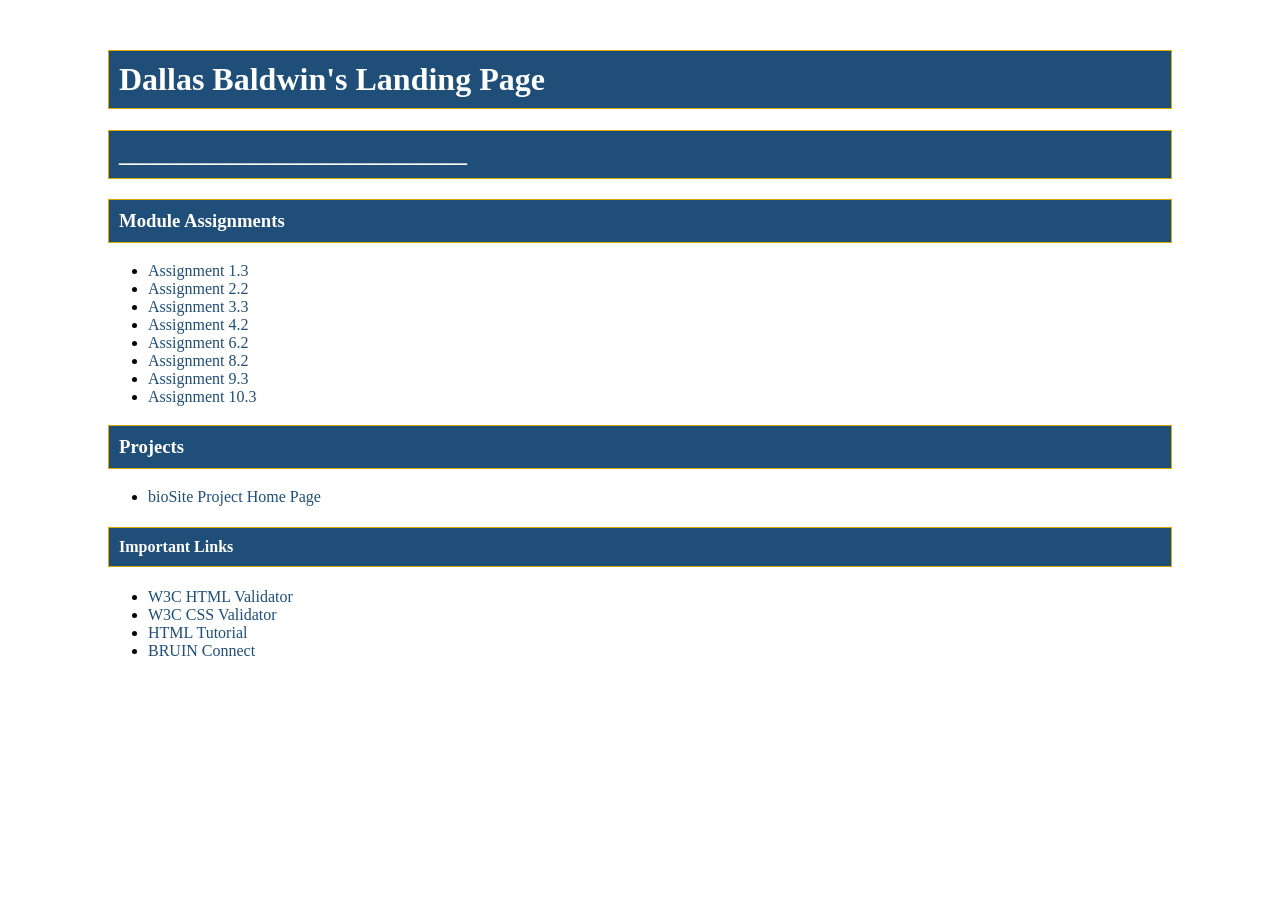
<file: index.html>
<!DOCTYPE html>
<html lang="en">
<head>
    <!--
        Name: Dallas Baldwin
        Assignment: 3.2
    -->
    <meta charset="UTF-8">
    <meta name="description" content="CSD 340 Assignment 3.2">
    <meta name="author" content="Dallas Baldwin">

    <title>Dallas Baldwin's CSD 340 Landing Page</title>
    <link rel="stylesheet" href="site.css">
</head>

<body>
    <div id="container">
    <h1>Dallas Baldwin's Landing Page</h1>
    <h2>_____________________________</h2>
    <h3>Module Assignments</h3>
    <ul>
        <li><a href="module-1/Baldwin_Mod1_3.html">Assignment 1.3</a></li>
        <li><a href="module-2/Baldwin_Mod2_2.html">Assignment 2.2</a></li>
        <li><a href="module-3/Baldwin_Mod3_3.html">Assignment 3.3</a></li>
        <li><a href="module-4/Baldwin_Mod4_2.html">Assignment 4.2</a></li>
        <li><a href="module-6/Baldwin_Mod_6_2.html">Assignment 6.2</a></li>
        <li><a href="module-8/Baldwin_Mod8_2.html">Assignment 8.2</a></li>
        <li><a href="module-9/Baldwin_Mod9_3.html">Assignment 9.3</a></li>
        <li><a href="module-10/Baldwin_Mod10_3.html">Assignment 10.3</a></li>
    </ul>
   <h3>Projects</h3>
    <ul>
        <li><a>bioSite Project Home Page</a></li>
    </ul>
   <h4>Important Links</h4>
    <ul>
        <li><a href="https://validator.w3.org/">W3C HTML Validator</a></li>
        <li><a href="http://jigsaw.w3.org/css-validator/">W3C CSS Validator</a></li>
        <li><a href="https://www.w3schools.com/html/">HTML Tutorial</a></li>
        <li><a href="https://bruinconnect.bellevue.edu/">BRUIN Connect</a></li>
    </ul>


    </div>
</body>
</html>
</file>
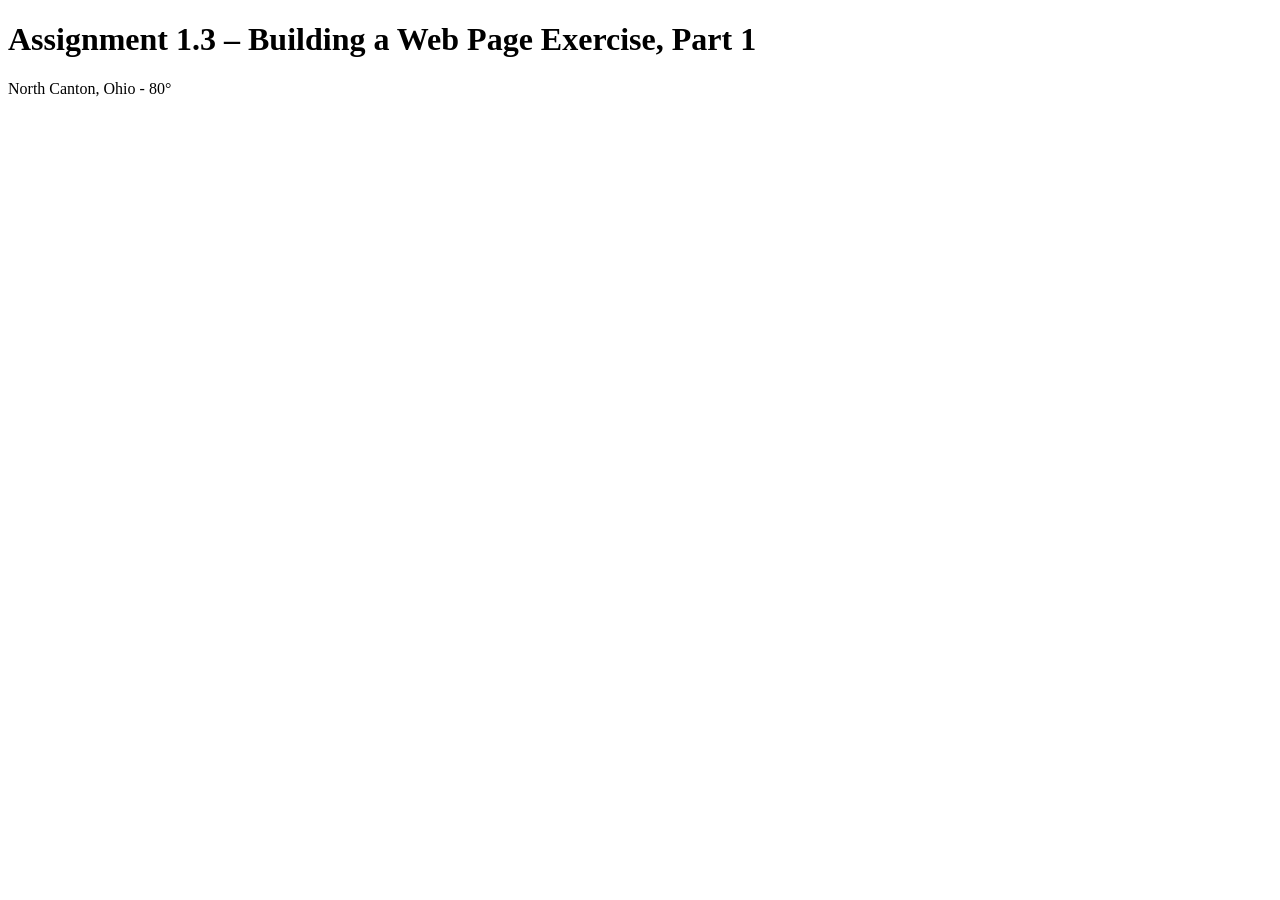
<file: module-1/Baldwin_Mod1_3.html>
<!-- Dallas Baldwin 8/11/2026 Module 1.3 Assignment -->
<!DOCTYPE html>
<html lang="en">
<head>
<title>CSD 340 Web Development with HTML and CSS</title>
</head>

<body>
<h1>Assignment 1.3 – Building a Web Page Exercise, Part 1</h1>
<p>North Canton, Ohio - 80°</p>
</body>



</html>
</file>
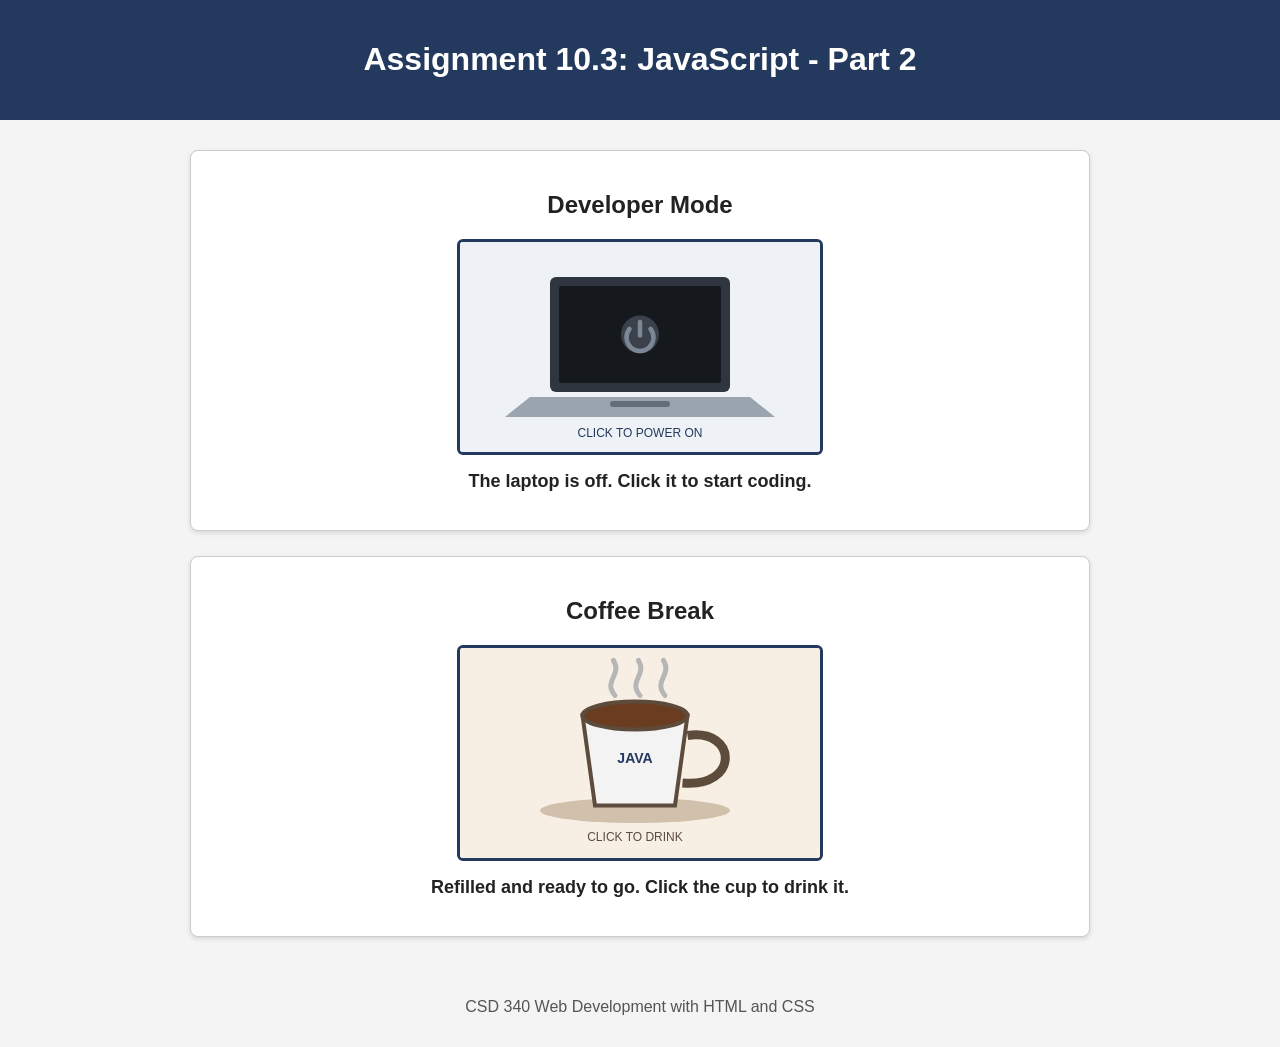
<file: module-10/Baldwin_Mod10_3.html>
<!DOCTYPE html>
<html lang="en">
<head>
    <meta charset="UTF-8">
    <meta name="viewport" content="width=device-width, initial-scale=1.0">
    <title>CSD 340 Web Development with HTML and CSS</title>

    <link rel="stylesheet" href="Baldwin_Mod10_3.css">

    <script>
        function changeLaptop() {
            var laptop = document.getElementById("laptopImage");
            var message = document.getElementById("laptopMessage");

            if (laptop.getAttribute("src") === "laptop_off.svg") {
                laptop.src = "laptop_on.svg";
                laptop.alt = "Laptop turned on with code displayed";
                message.innerHTML = "Coding mode activated! Click the laptop again to shut it down.";
            } else {
                laptop.src = "laptop_off.svg";
                laptop.alt = "Laptop turned off";
                message.innerHTML = "The laptop is off. Click it to start coding.";
            }
        }

        function changeCoffee() {
            var coffee = document.getElementById("coffeeImage");
            var message = document.getElementById("coffeeMessage");

            if (coffee.getAttribute("src") === "coffee_full.svg") {
                coffee.src = "coffee_empty.svg";
                coffee.alt = "Empty coffee cup";
                message.innerHTML = "That disappeared fast. Click the cup for a refill.";
            } else {
                coffee.src = "coffee_full.svg";
                coffee.alt = "Full coffee cup";
                message.innerHTML = "Refilled and ready to go. Click the cup to drink it.";
            }
        }
    </script>
</head>

<body>
    <header>
        <h1>Assignment 10.3: JavaScript - Part 2</h1>
    </header>

    <main>
        <div class="image-box">
            <h2>Developer Mode</h2>
            <img id="laptopImage"
                 class="clickable-image"
                 src="laptop_off.svg"
                 alt="Laptop turned off"
                 onclick="changeLaptop()">
            <p id="laptopMessage" class="message">
                The laptop is off. Click it to start coding.
            </p>
        </div>

        <div class="image-box">
            <h2>Coffee Break</h2>
            <img id="coffeeImage"
                 class="clickable-image"
                 src="coffee_full.svg"
                 alt="Full coffee cup"
                 onclick="changeCoffee()">
            <p id="coffeeMessage" class="message">
                Refilled and ready to go. Click the cup to drink it.
            </p>
        </div>
    </main>

    <footer>
        <p>CSD 340 Web Development with HTML and CSS</p>
    </footer>
</body>
</html>
</file>
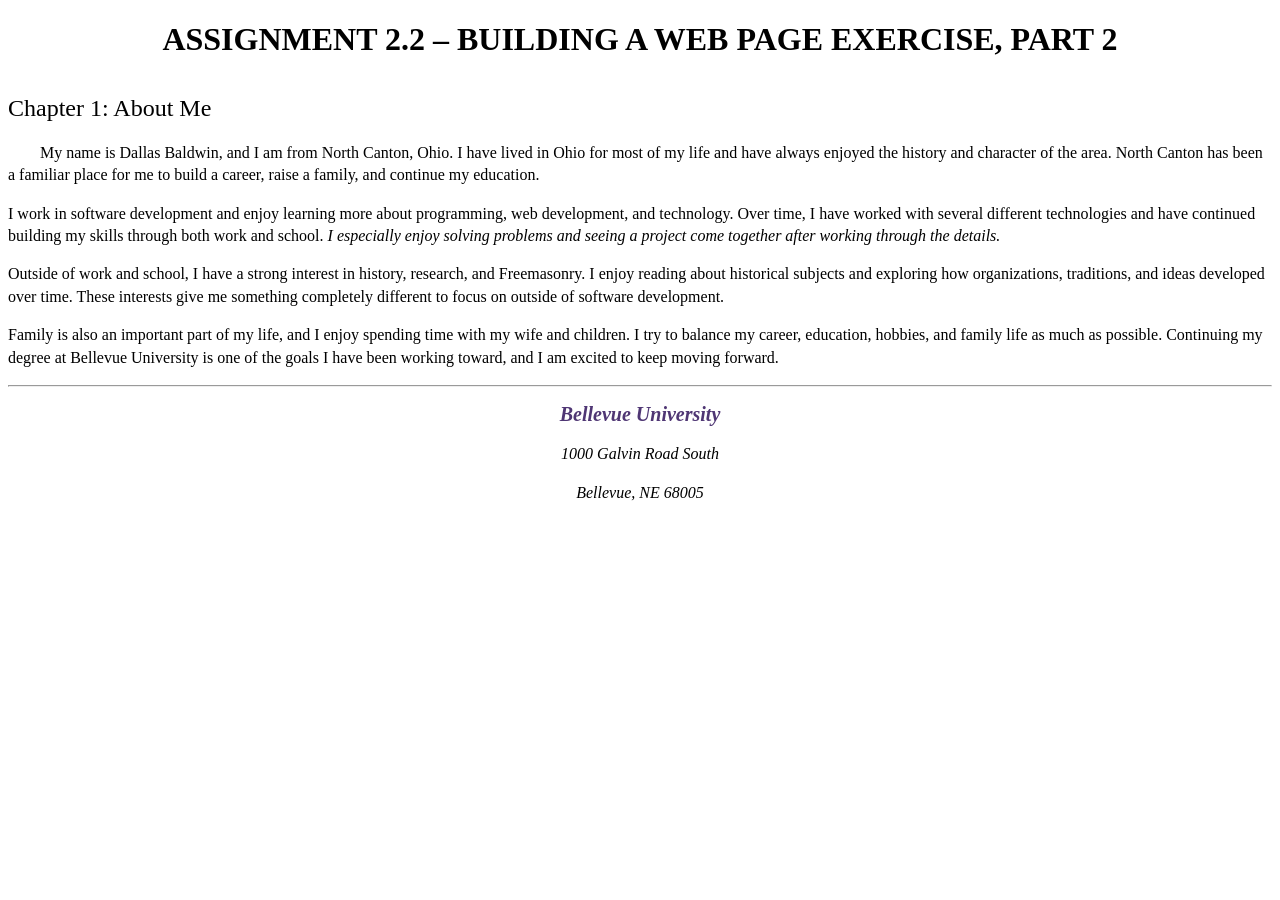
<file: module-2/Baldwin_Mod2_2.html>
<!DOCTYPE html>
<html lang="en">
<head>
    <!--
        Name: Dallas Baldwin
        Assignment: 2.2 - Building a Web Page Exercise, Part 2
    -->
    <meta charset="UTF-8">
    <meta name="description" content="CSD 340 Assignment 2.2">
    <meta name="keywords" content="HTML, CSS, Bellevue University, CSD 340">
    <meta name="author" content="Dallas Baldwin">

    <title>CSD 340 Development with HTML and CSS</title>
    <link rel="stylesheet" href="Baldwin_Mod2_2.css">
</head>

<body>
    <div id="container">
    <h1>Assignment 2.2 – Building a Web Page Exercise, Part 2</h1>
    <h2>Chapter 1: About Me</h2>
     <p class="intro">
      My name is Dallas Baldwin, and I am from North Canton, Ohio. I have lived in Ohio for most of my life and have always enjoyed the history and character of the area. North Canton has been a familiar place for me to build a career, raise a family, and continue my education.
     </p>

    <p>
    I work in software development and enjoy learning more about programming, web development, and technology. Over time, I have worked with several different technologies and have continued building my skills through both work and school. <span class="sentence">I especially enjoy solving problems and seeing a project come together after working through the details.</span>
     </p>

    <p>
    Outside of work and school, I have a strong interest in history, research, and Freemasonry. I enjoy reading about historical subjects and exploring how organizations, traditions, and ideas developed over time. These interests give me something completely different to focus on outside of software development.
    </p>
    <p>
    Family is also an important part of my life, and I enjoy spending time with my wife and children. I try to balance my career, education, hobbies, and family life as much as possible. Continuing my degree at Bellevue University is one of the goals I have been working toward, and I am excited to keep moving forward.
    </p>
 <hr />

<address>
            <p><a href="https://www.bellevue.edu/">Bellevue University</a></p>
            <p>1000 Galvin Road South</p>
            <p>Bellevue, NE 68005</p>
</address>
    </div>
</body>
</html>
</file>
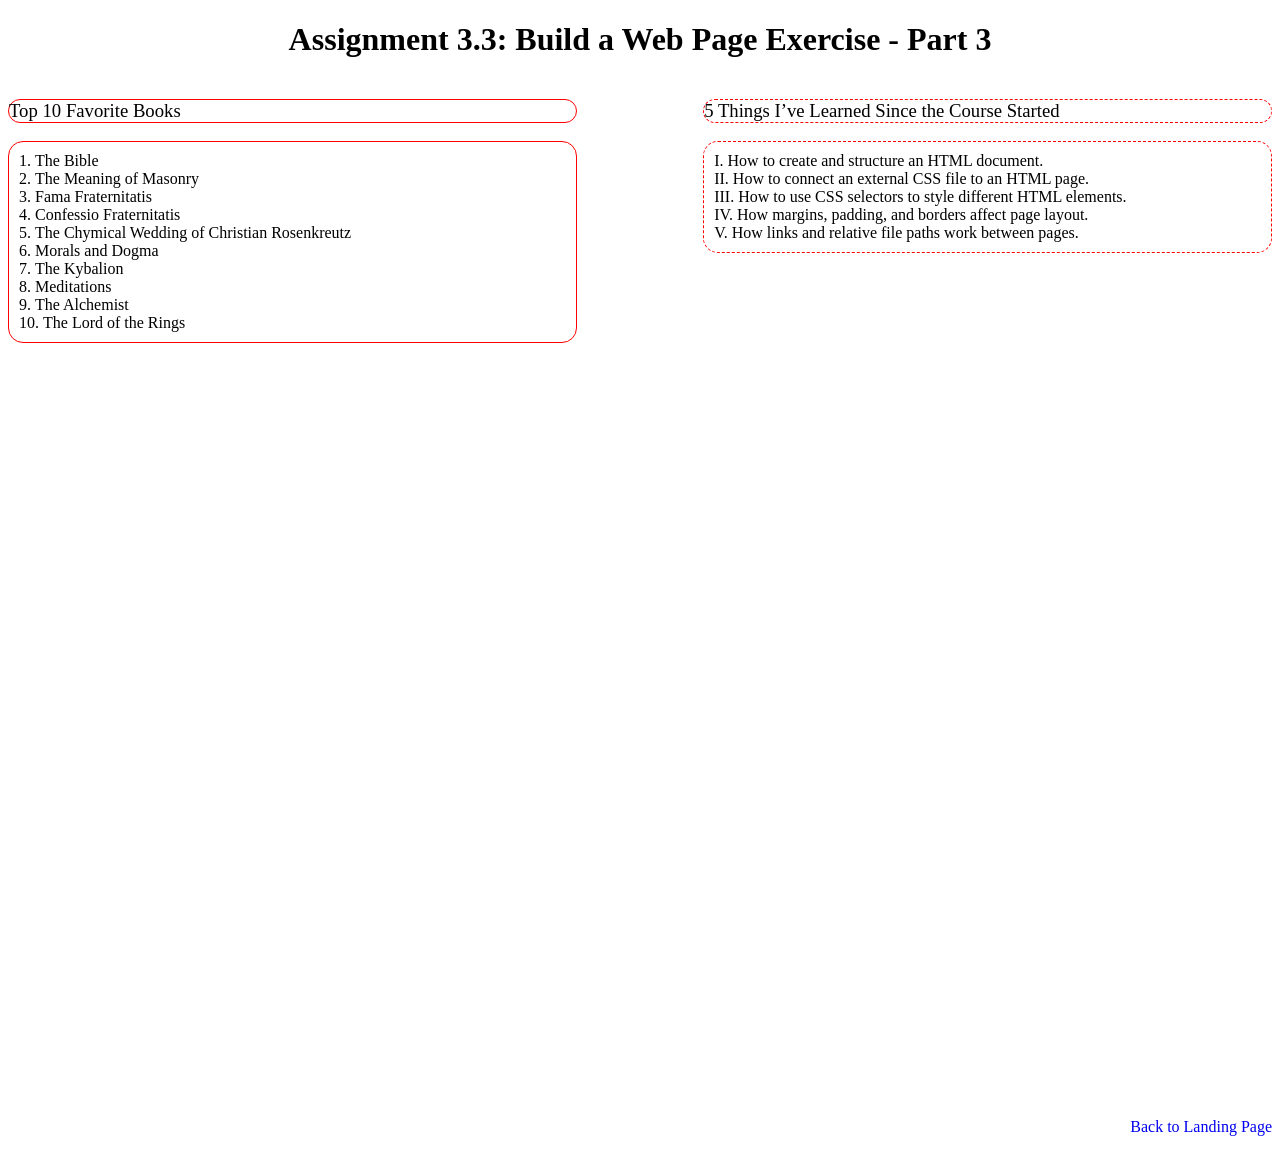
<file: module-3/Baldwin_Mod3_3.html>
<!DOCTYPE html>
<html lang="en">
<head>
    <!--
        Name: Dallas Baldwin
        Assignment: 3.3 - Build a Web Page Exercise - Part 3
    -->
    <meta charset="UTF-8">
    <meta name="viewport" content="width=device-width, initial-scale=1.0">
    <title>CSD 340 Web Development with HTML and CSS</title>
    <link rel="stylesheet" href="Baldwin_Mod3_3.css">
</head>

<body>
    <div id="container">
        <h1>Assignment 3.3: Build a Web Page Exercise - Part 3</h1>

        <div id="left">
            <h3>Top 10 Favorite Books</h3>
            <ol>
                <li>The Bible</li>
                <li>The Meaning of Masonry</li>
                <li>Fama Fraternitatis</li>
                <li>Confessio Fraternitatis</li>
                <li>The Chymical Wedding of Christian Rosenkreutz</li>
                <li>Morals and Dogma</li>
                <li>The Kybalion</li>
                <li>Meditations</li>
                <li>The Alchemist</li>
                <li>The Lord of the Rings</li>
            </ol>
        </div>

        <div id="right">
            <h3>5 Things I’ve Learned Since the Course Started</h3>
            <ol>
                <li>How to create and structure an HTML document.</li>
                <li>How to connect an external CSS file to an HTML page.</li>
                <li>How to use CSS selectors to style different HTML elements.</li>
                <li>How margins, padding, and borders affect page layout.</li>
                <li>How links and relative file paths work between pages.</li>
            </ol>
        </div>

        <div id="bottom">
            <a href="../index.html">Back to Landing Page</a>
        </div>
    </div>
</body>
</html>
</file>
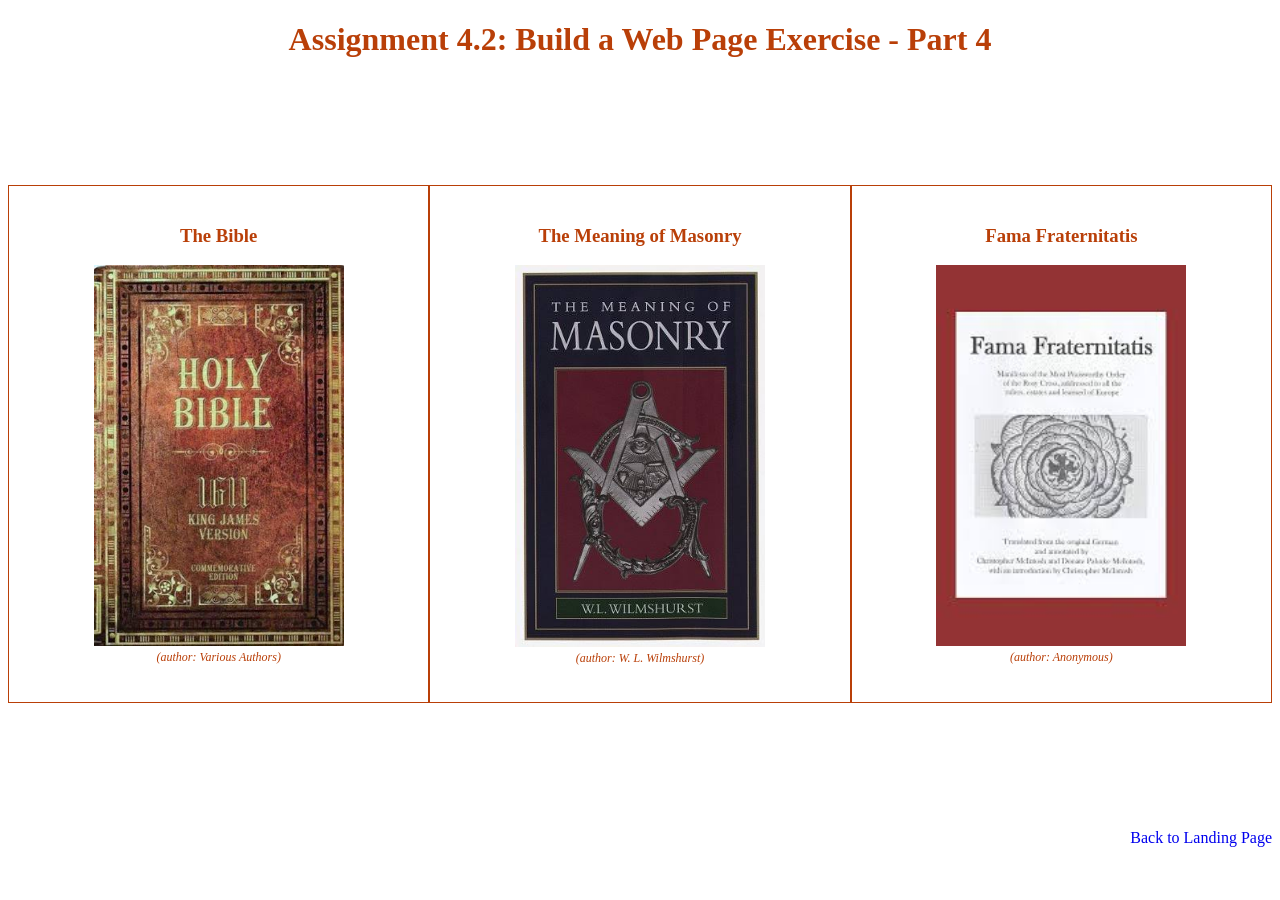
<file: module-4/Baldwin_Mod4_2.html>
<!DOCTYPE html>
<html lang="en">
<head>
    <!-- Name: Dallas Baldwin Assignment: 4.2 - Build a Web Page Exercise - Part 4 -->
    <meta charset="UTF-8">
    <meta name="description" content="CSD 340 Assignment 4.2">
    <meta name="author" content="Dallas Baldwin">

    <title>CSD 340 Web Development with HTML and CSS</title>
    <link rel="stylesheet" href="Baldwin_Mod4_2.css">
</head>

<body>
    <div id="container">
        <h1>Assignment 4.2: Build a Web Page Exercise - Part 4</h1>

        <div id="image-gallery">
            <div class="gallery-item">
                <h3>The Bible</h3>
                <figure>
                    <img src="images/bible.jpg" alt="Cover of The Bible">
                    <figcaption>(author: Various Authors)</figcaption>
                </figure>
            </div>

            <div class="gallery-item">
                <h3>The Meaning of Masonry</h3>
                <figure>
                    <img src="images/meaning-of-masonry.jpg" alt="Cover of The Meaning of Masonry">
                    <figcaption>(author: W. L. Wilmshurst)</figcaption>
                </figure>
            </div>

            <div class="gallery-item">
                <h3>Fama Fraternitatis</h3>
                <figure>
                    <img src="images/fama-fraternitatis.jpg" alt="Cover of Fama Fraternitatis">
                    <figcaption>(author: Anonymous)</figcaption>
                </figure>
            </div>
        </div>

        <div id="bottom">
            <a href="../index.html">Back to Landing Page</a>
        </div>
    </div>
</body>
</html>
</file>
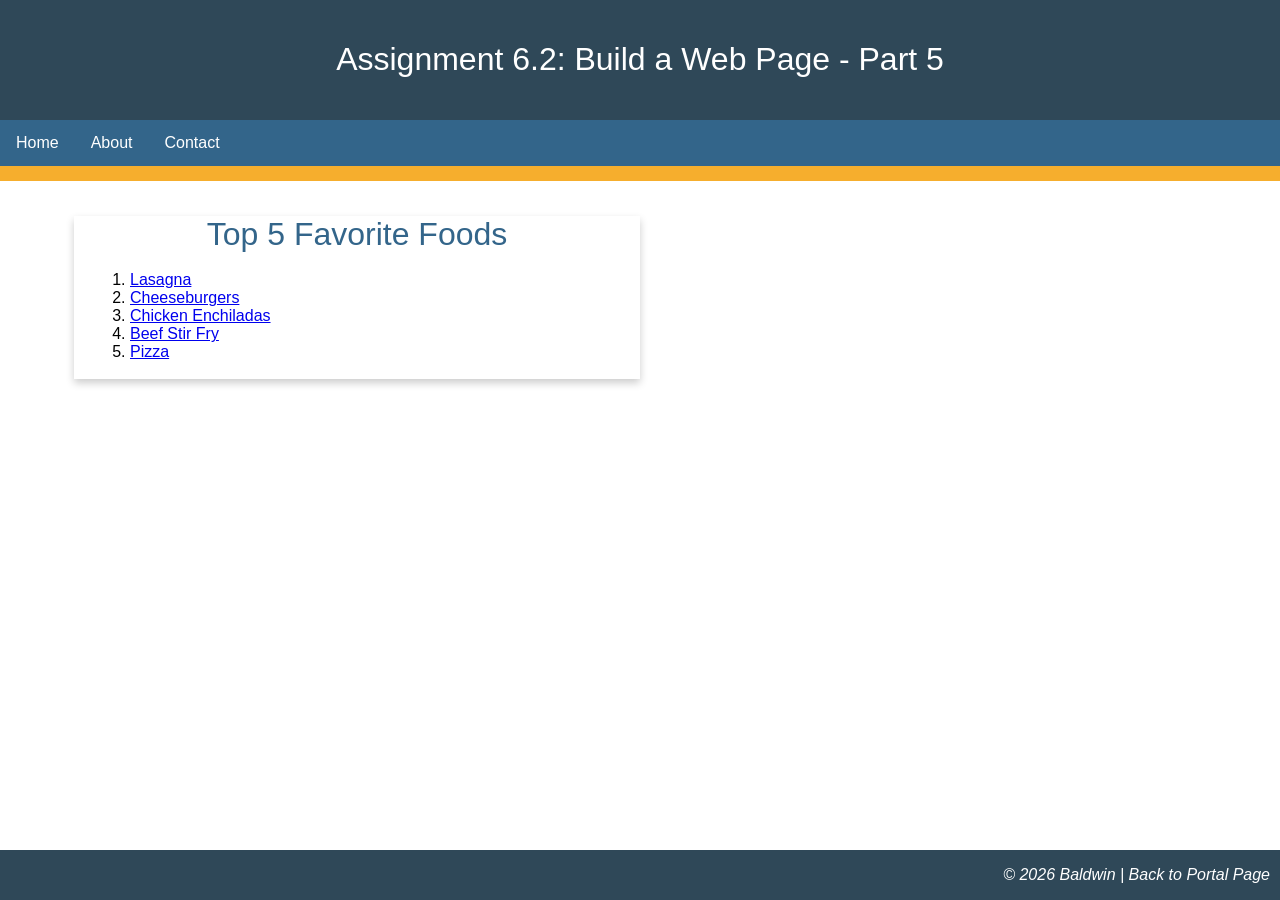
<file: module-6/Baldwin_Mod_6_2.html>
<!--
    Author: Dallas Baldwin
    Assignment: 6.2 - Build a Web Page Part 5
-->

<!DOCTYPE html>
<html lang="en">

<head>
    <meta charset="UTF-8">
    <meta name="viewport" content="width=device-width, initial-scale=1.0">

    <title>CSD 340 Web Development with HTML and CSS</title>

    <link rel="stylesheet" href="Baldwin_Mod6_2.css">
</head>

<body>

    <header>
        <h1>Assignment 6.2: Build a Web Page - Part 5</h1>
    </header>

    <div id="navbar">
        <a href="#">Home</a>
        <a href="#">About</a>
        <a href="#">Contact</a>
    </div>

    <div id="container">

        <div class="card">

            <div class="card-title">
                Top 5 Favorite Foods
            </div>

            <div class="card-content">

                <ol>
                    <li>
                        <a href="https://www.allrecipes.com/recipe/23600/worlds-best-lasagna/"
                           target="_blank">
                            Lasagna
                        </a>
                    </li>

                    <li>
                        <a href="https://www.allrecipes.com/recipe/25473/the-perfect-basic-burger/"
                           target="_blank">
                            Cheeseburgers
                        </a>
                    </li>

                    <li>
                        <a href="https://www.allrecipes.com/recipe/8691/chicken-enchiladas-i/"
                           target="_blank">
                            Chicken Enchiladas
                        </a>
                    </li>

                    <li>
                        <a href="https://www.allrecipes.com/recipe/228823/quick-beef-stir-fry/"
                           target="_blank">
                            Beef Stir Fry
                        </a>
                    </li>

                    <li>
                        <a href="https://www.allrecipes.com/recipe/20171/quick-and-easy-pizza-crust/"
                           target="_blank">
                            Pizza
                        </a>
                    </li>
                </ol>

            </div>

        </div>

    </div>

    <footer>
        <p>
            &copy;
            <script>
                document.write(new Date().getFullYear());
            </script>
            Baldwin |
            <a href="../index.html">Back to Portal Page</a>
        </p>
    </footer>

</body>

</html>
</file>
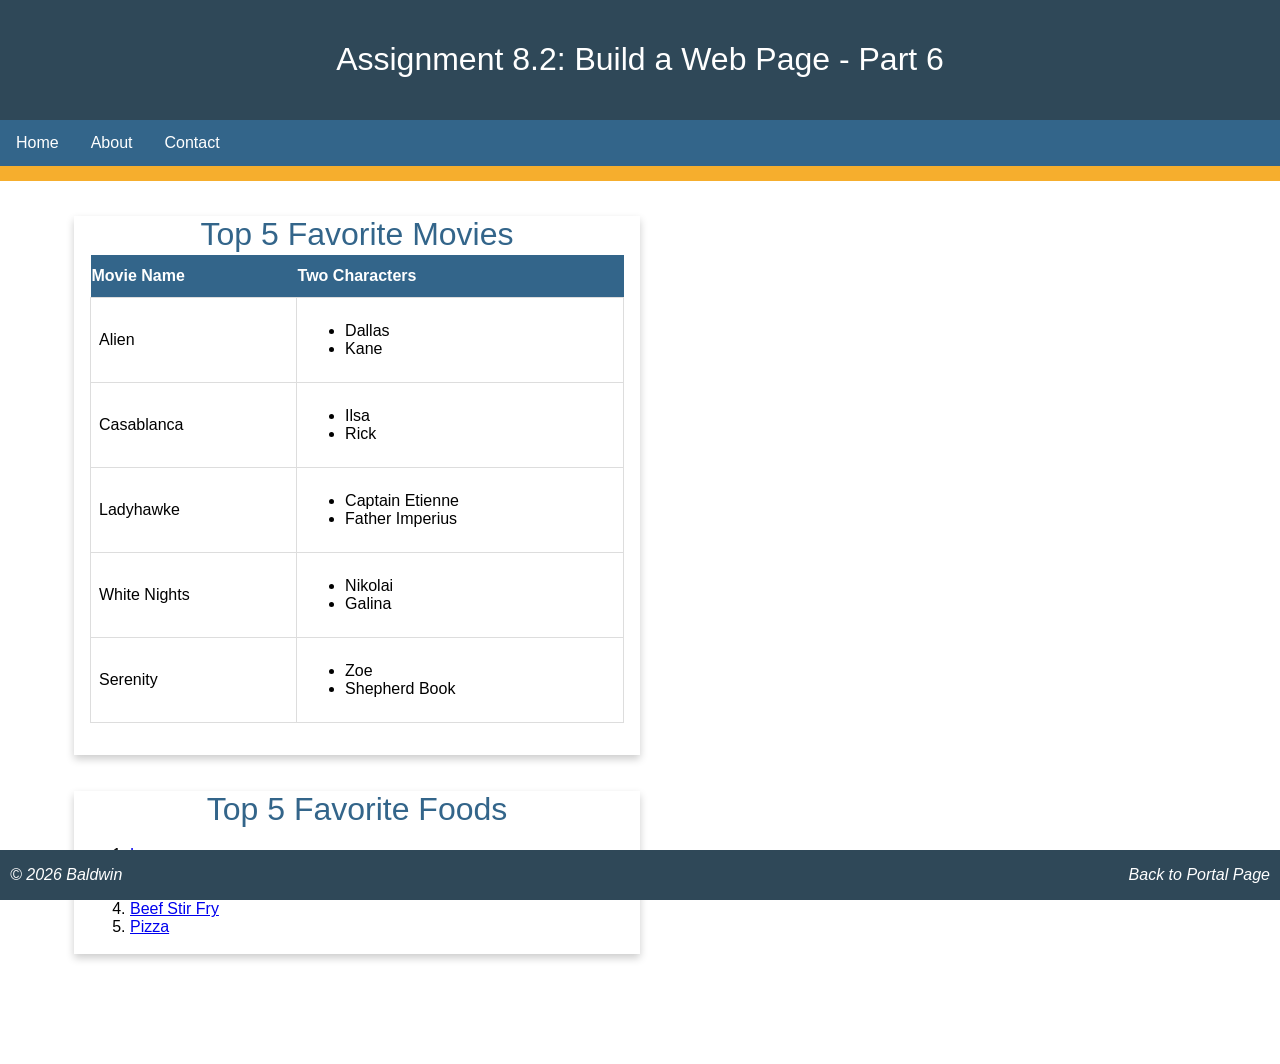
<file: module-8/Baldwin_Mod8_2.html>
<!-- Dallas Baldwin Assignment: Module 8.2-->

<!DOCTYPE html>
<html lang="en">

<head>
    <meta charset="UTF-8">
    <meta name="viewport" content="width=device-width, initial-scale=1.0">

    <title>CSD 340 Web Development with HTML and CSS</title>

    <link rel="stylesheet" href="Baldwin_Mod8_2.css">
</head>

<body>

    <header>
        <h1>Assignment 8.2: Build a Web Page - Part 6</h1>
    </header>

    <div id="navbar">
        <a href="#">Home</a>
        <a href="#">About</a>
        <a href="#">Contact</a>
    </div>

    <div id="container">

        <div class="card">

            <div class="card-title">
                Top 5 Favorite Movies
            </div>

            <div class="card-content">

                <table id="movies">
                    <tr>
                        <th>Movie Name</th>
                        <th>Two Characters</th>
                    </tr>
                    <tr>
                        <td>Alien</td>
                        <td>
                            <ul>
                                <li>Dallas</li>
                                <li>Kane</li>
                            </ul>
                        </td>
                    </tr>
                    <tr>
                        <td>Casablanca</td>
                        <td>
                            <ul>
                                <li>Ilsa</li>
                                <li>Rick</li>
                            </ul>
                        </td>
                    </tr>
                    <tr>
                        <td>Ladyhawke</td>
                        <td>
                            <ul>
                                <li>Captain Etienne</li>
                                <li>Father Imperius</li>
                            </ul>
                        </td>
                    </tr>
                    <tr>
                        <td>White Nights</td>
                        <td>
                            <ul>
                                <li>Nikolai</li>
                                <li>Galina</li>
                            </ul>
                        </td>
                    </tr>
                    <tr>
                        <td>Serenity</td>
                        <td>
                            <ul>
                                <li>Zoe</li>
                                <li>Shepherd Book</li>
                            </ul>
                        </td>
                    </tr>
                </table>

            </div>

        </div>

        <br><br>

        <div class="card">

            <div class="card-title">
                Top 5 Favorite Foods
            </div>

            <div class="card-content">

                <ol>
                    <li>
                        <a href="https://www.allrecipes.com/recipe/23600/worlds-best-lasagna/"
                           target="_blank">
                            Lasagna
                        </a>
                    </li>

                    <li>
                        <a href="https://www.allrecipes.com/recipe/25473/the-perfect-basic-burger/"
                           target="_blank">
                            Cheeseburgers
                        </a>
                    </li>

                    <li>
                        <a href="https://www.allrecipes.com/recipe/8691/chicken-enchiladas-i/"
                           target="_blank">
                            Chicken Enchiladas
                        </a>
                    </li>

                    <li>
                        <a href="https://www.allrecipes.com/recipe/228823/quick-beef-stir-fry/"
                           target="_blank">
                            Beef Stir Fry
                        </a>
                    </li>

                    <li>
                        <a href="https://www.allrecipes.com/recipe/20171/quick-and-easy-pizza-crust/"
                           target="_blank">
                            Pizza
                        </a>
                    </li>
                </ol>

            </div>

        </div>

    </div>

    <footer>
        <p class="copyright">
            &copy; 2026 Baldwin
        </p>

        <p class="portal-link">
            <a href="../index.html">Back to Portal Page</a>
        </p>
    </footer>

</body>

</html>
</file>
<file: site.css>
#container {
    margin-top: 50px;
    margin-left: 100px;
    margin-right: 100px;
}

h1,
h2,
h3,
h4 {
    background-color: #1F4E78;
    color: #FFFFFF;
    border: 1px solid #D6A800;
    padding: 10px;
}

a {
    color: #1F4E78;
    text-decoration: none;
}

a:hover {
    color: #D6A800;
}

a:visited {
    color: #5B3A70;
}
</file>
<file: module-10/Baldwin_Mod10_3.css>
body {
    font-family: Arial, Helvetica, sans-serif;
    margin: 0;
    background-color: #f4f4f4;
    color: #222;
}

header {
    background-color: #23395d;
    color: white;
    text-align: center;
    padding: 20px;
}

main {
    width: 80%;
    max-width: 900px;
    margin: 30px auto;
}

.image-box {
    background-color: white;
    border: 1px solid #ccc;
    border-radius: 8px;
    padding: 20px;
    margin-bottom: 25px;
    text-align: center;
    box-shadow: 0 2px 5px rgba(0, 0, 0, 0.12);
}

.clickable-image {
    width: 360px;
    max-width: 100%;
    height: auto;
    cursor: pointer;
    border: 3px solid #23395d;
    border-radius: 6px;
}

.message {
    font-size: 18px;
    margin-top: 12px;
    font-weight: bold;
}

footer {
    text-align: center;
    margin-top: 30px;
    padding: 15px;
    color: #555;
}
</file>
<file: module-2/Baldwin_Mod2_2.css>
html,
body {
    font-size: 16px;
}
p {
    font-weight: 400;
    line-height: 1.4em;
}
h1 {
    font-weight: 700;
    text-transform: uppercase;
    text-align: center;
}
h2 {
    font-weight: 500;
    text-align: left;
    padding-top: 15px;
}
address {
    text-align: center;
}
address a {
    font-weight: bold;
    font-size: 1.25em;
    color: #4F3674;
    text-decoration: none;
}
address a:hover {
    text-decoration: underline;
    background-color: #D6A800;
}
address a:visited {
    color: #7A5EA8;
}
.sentence {
    font-style: italic;
}
.intro {
    text-indent: 2em;
}
</file>
<file: module-3/Baldwin_Mod3_3.css>
h1 {
    text-align: center;
}

#left,
#right {
    width: 45%;
}

#left {
    float: left;
}

#right {
    float: right;
}

#bottom {
    width: 100%;
    margin-top: 60%;
    float: right;
    margin-bottom: 20px;
}

#bottom a {
    float: right;
}

h3 {
    font-weight: 500;
}

ol {
    font-weight: 300;
}

#left h3,
#left ol {
    border: 1px solid red;
    border-radius: 15px;
}

#left ol {
    padding: 10px;
    list-style-position: inside;
}

#right h3,
#right ol {
    border: 1px dashed red;
    border-radius: 15px;
}

#right ol {
    padding: 10px;
    list-style-type: upper-roman;
    list-style-position: inside;
}

a {
    text-decoration: none;
}

a:hover {
    text-decoration: underline;
}
</file>
<file: module-4/Baldwin_Mod4_2.css>
/*
    Name: Dallas Baldwin
    Assignment: 4.2 - Build a Web Page Exercise - Part 4
*/

#image-gallery {
    display: grid;
    grid-template-columns: repeat(3, 1fr);
    margin-top: 10%;
}

.gallery-item {
    border: 1px solid rgba(185, 63, 8, 1);
    padding: 20px;
}

h1 {
    text-align: center;
    color: rgba(185, 63, 8, 1);
}

h3 {
    text-align: center;
    color: rgba(185, 63, 8, 1);
}

figure {
    text-align: center;
}

figure img {
    width: 100%;
    max-width: 250px;
    height: auto;
}

figcaption {
    font-style: italic;
    font-size: 0.75em;
    color: rgba(185, 63, 8, 1);
}

#bottom {
    width: 100%;
    margin-top: 10%;
}

#bottom a {
    float: right;
}

a {
    text-decoration: none;
}

a:hover {
    text-decoration: underline;
}
</file>
<file: module-6/Baldwin_Mod6_2.css>
/*  Dallas Baldwin  Assignment: 6.2 */

body {
    margin: 0;
    font-family: Arial, Helvetica, sans-serif;
}

/* Header */

header {
    background-color: #2f4858;
    color: white;
    padding: 20px;
    text-align: center;
}

h1 {
    font-weight: 400;
}

/* Navigation */

#navbar {
    overflow: hidden;
    background-color: #33658a;
    border-bottom: 15px solid #f6ae2d;
}

#navbar a {
    float: left;
    display: block;
    color: white;
    text-align: center;
    padding: 14px 16px;
    text-decoration: none;
}

#navbar a:hover {
    background-color: #f6ae2d;
    color: #2f4858;
}

/* Main Container */

#container {
    margin-top: 2%;
    margin-left: 5%;
    margin-right: 5%;
    padding: 10px;
}

/* Card */

.card {
    box-shadow: 0 4px 8px 0 rgba(0, 0, 0, 0.2);
    transition: 0.3s;
    width: 50%;
}

.card:hover {
    box-shadow: 0 8px 16px 0 rgba(0, 0, 0, 0.2);
}

.card-title {
    text-align: center;
    font-size: 2em;
    color: #33658a;
    font-weight: 400;
}

.card-content {
    padding: 2px 16px;
}

/* Footer */

footer {
    background-color: #2f4858;
    position: absolute;
    bottom: 0;
    width: 100%;
}

footer p {
    color: white;
    font-weight: 400;
    float: right;
    padding-right: 10px;
    font-style: italic;
}

footer a {
    text-decoration: none;
    color: white;
}

footer a:hover {
    text-decoration: underline;
}
</file>
<file: module-8/Baldwin_Mod8_2.css>
/* Dallas Baldwin  Assignment: 8.2 */

body {
    margin: 0;
    font-family: Arial, Helvetica, sans-serif;
}

/* Header */

header {
    background-color: #2f4858;
    color: white;
    padding: 20px;
    text-align: center;
}

h1 {
    font-weight: 400;
}

/* Navigation */

#navbar {
    overflow: hidden;
    background-color: #33658a;
    border-bottom: 15px solid #f6ae2d;
}

#navbar a {
    float: left;
    display: block;
    color: white;
    text-align: center;
    padding: 14px 16px;
    text-decoration: none;
}

#navbar a:hover {
    background-color: #f6ae2d;
    color: #2f4858;
}

/* Main Container */

#container {
    margin: 2% 5% 100px 5%;
    padding: 10px;
}

/* Card */

.card {
    box-shadow: 0 4px 8px 0 rgba(0, 0, 0, 0.2);
    transition: 0.3s;
    width: 50%;
}

.card:hover {
    box-shadow: 0 8px 16px 0 rgba(0, 0, 0, 0.2);
}

.card-title {
    text-align: center;
    font-size: 2em;
    color: #33658a;
    font-weight: 400;
}

.card-content {
    padding: 2px 16px;
}

/* Movies Table */

#movies {
    border-collapse: collapse;
    width: 100%;
    margin-bottom: 30px;
}

#movies th {
    padding-top: 12px;
    padding-bottom: 12px;
    text-align: left;
    background-color: #33658a;
    color: white;
}

#movies td {
    border: 1px solid #ddd;
    padding: 8px;
}

/* Footer */

footer {
    background-color: #2f4858;
    position: fixed;
    left: 0;
    bottom: 0;
    width: 100%;
}

footer p {
    color: white;
    font-weight: 400;
    font-style: italic;
}

footer .copyright {
    float: left;
    padding-left: 10px;
}

footer .portal-link {
    float: right;
    padding-right: 10px;
}

footer a {
    text-decoration: none;
    color: white;
}

footer a:hover {
    text-decoration: underline;
}
</file>
